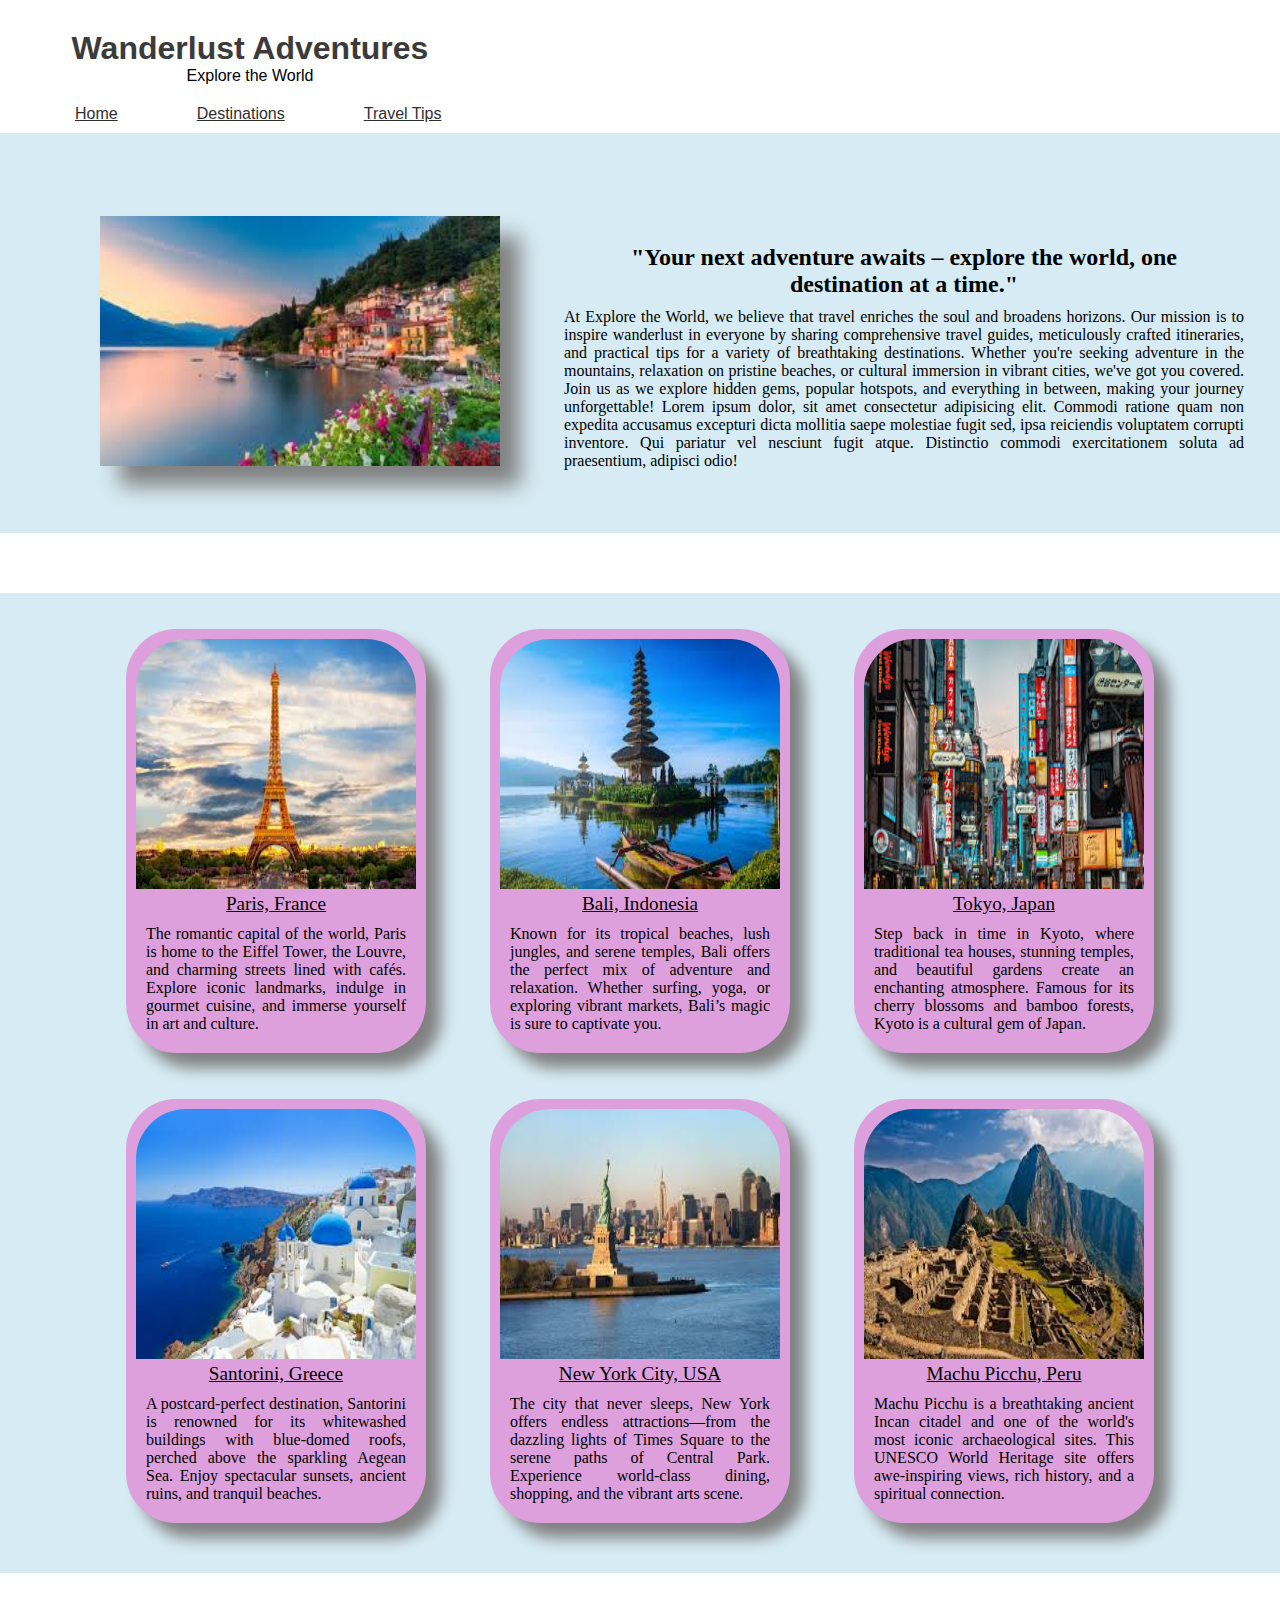
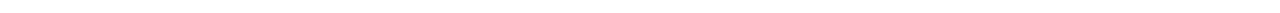
<file: day11_lists,css ways/Index.html>
<!DOCTYPE html>
<html lang="en">
  <head>
    <meta charset="UTF-8" />
    <meta name="viewport" content="width=device-width, initial-scale=1.0" />
    <title>Wanderlust Adventures</title>
    <link rel="stylesheet" href="Style.css" />
  </head>

  <body>
    <div id="header">
      <h1>Wanderlust Adventures</h1>
      <p>Explore the World</p>
    </div>
    <nav id="links">
      <a href="./Index.html">Home</a>
      <a href="./Destinations/Paris.html">Destinations</a>
      <a href="./TravelTips.html">Travel Tips</a>
    </nav>

    <div id="main">
      <div id="intro">
        <img src="./Images/intro.jpeg" id="introPic" />
        <p>
          <strong id="str"
            >"Your next adventure awaits – explore the world, one destination at
            a time."
          </strong>
          At Explore the World, we believe that travel enriches the soul and
          broadens horizons. Our mission is to inspire wanderlust in everyone by
          sharing comprehensive travel guides, meticulously crafted itineraries,
          and practical tips for a variety of breathtaking destinations. Whether
          you're seeking adventure in the mountains, relaxation on pristine
          beaches, or cultural immersion in vibrant cities, we've got you
          covered. Join us as we explore hidden gems, popular hotspots, and
          everything in between, making your journey unforgettable! Lorem ipsum
          dolor, sit amet consectetur adipisicing elit. Commodi ratione quam non
          expedita accusamus excepturi dicta mollitia saepe molestiae fugit sed,
          ipsa reiciendis voluptatem corrupti inventore. Qui pariatur vel
          nesciunt fugit atque. Distinctio commodi exercitationem soluta ad
          praesentium, adipisci odio!
        </p>
      </div>
    </div>

    <nav>
      <ul type="none" id="destinations">
        <li class="dest">
          <img src="./Images/paris.jpeg" />
          <a href="./Destinations/Paris.html">Paris, France</a>
          <p>
            The romantic capital of the world, Paris is home to the Eiffel
            Tower, the Louvre, and charming streets lined with cafés. Explore
            iconic landmarks, indulge in gourmet cuisine, and immerse yourself
            in art and culture.
          </p>
        </li>
        <li class="dest">
          <img src="./Images/bali.jpeg" id="bali" />
          <a href="./Destinations/Bali.html">Bali, Indonesia</a>
          <p>
            Known for its tropical beaches, lush jungles, and serene temples,
            Bali offers the perfect mix of adventure and relaxation. Whether
            surfing, yoga, or exploring vibrant markets, Bali’s magic is sure to
            captivate you.
          </p>
        </li>
        <li class="dest">
          <img src="./Images/tokyo.jpeg" alt="" />
          <a href="./Destinations/Tokyo.html">Tokyo, Japan</a>
          <p>
            Step back in time in Kyoto, where traditional tea houses, stunning
            temples, and beautiful gardens create an enchanting atmosphere.
            Famous for its cherry blossoms and bamboo forests, Kyoto is a
            cultural gem of Japan.
          </p>
        </li>
        <li class="dest">
          <img src="./Images/santorini.jpeg" alt="" />
          <a href="./Destinations/Santorini.html">Santorini, Greece</a>
          <p>
            A postcard-perfect destination, Santorini is renowned for its
            whitewashed buildings with blue-domed roofs, perched above the
            sparkling Aegean Sea. Enjoy spectacular sunsets, ancient ruins, and
            tranquil beaches.
          </p>
        </li>
        <li class="dest">
          <img src="./Images/newyork.jpeg" alt="" />
          <a href="./Destinations/Newyork.html">New York City, USA</a>
          <p>
            The city that never sleeps, New York offers endless attractions—from
            the dazzling lights of Times Square to the serene paths of Central
            Park. Experience world-class dining, shopping, and the vibrant arts
            scene.
          </p>
        </li>
        <li class="dest">
          <img src="./Images/machu.jpeg" alt="" />
          <a href="./Destinations/Machupichu.html">Machu Picchu, Peru</a>
          <p>
            Machu Picchu is a breathtaking ancient Incan citadel and one of the
            world's most iconic archaeological sites. This UNESCO World Heritage
            site offers awe-inspiring views, rich history, and a spiritual
            connection.
          </p>
        </li>
      </ul>
    </nav>
  </body>
</html>
</file>
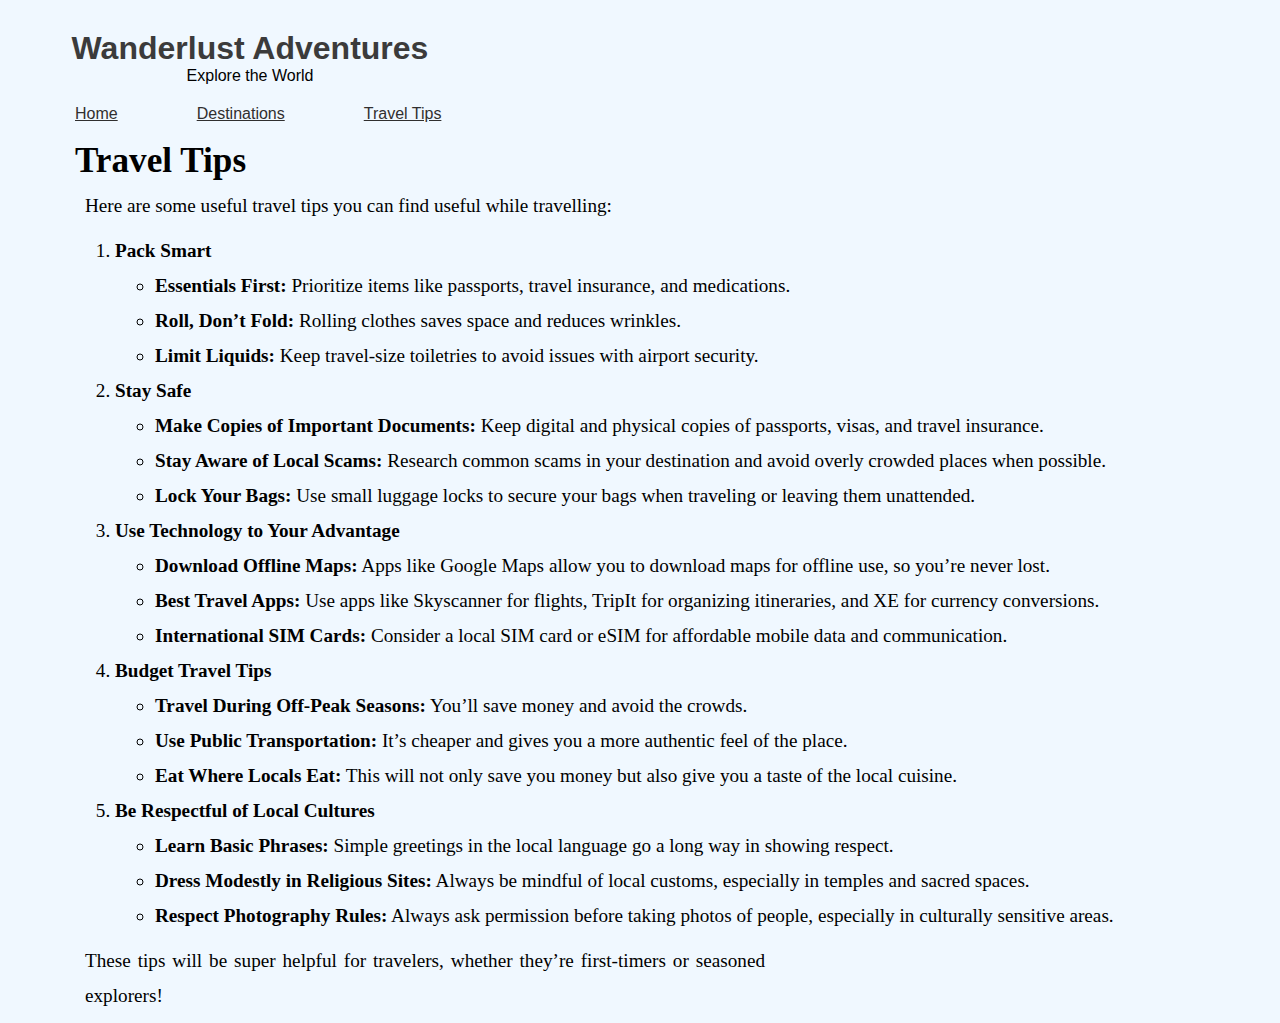
<file: day11_lists,css ways/TravelTips.html>
<!DOCTYPE html>
<html lang="en">
  <head>
    <meta charset="UTF-8" />
    <meta name="viewport" content="width=device-width, initial-scale=1.0" />
    <title>Travel Tips</title>
    <link rel="stylesheet" href="Style.css" />
  </head>
  <body id="travelTips">
    <div id="header">
      <h1>Wanderlust Adventures</h1>
      <p>Explore the World</p>
    </div>
    <nav id="links">
      <a href="./Index.html">Home</a>
      <a href="./Destinations/Paris.html">Destinations</a>
      <a href="./TravelTips.html">Travel Tips</a>
    </nav>
    <div id="main2">
      <h1 class="tipsList" id="th1">Travel Tips</h1>
      <p class="tipsList" id="tp">
        Here are some useful travel tips you can find useful while travelling:
      </p>
      <ol class="tipsList" id="ordList">
        <li><strong>Pack Smart</strong></li>
        <ul>
          <li>
            <strong>Essentials First:</strong> Prioritize items like passports,
            travel insurance, and medications.
          </li>
          <li>
            <strong>Roll, Don’t Fold:</strong> Rolling clothes saves space and
            reduces wrinkles.
          </li>
          <li>
            <strong>Limit Liquids:</strong> Keep travel-size toiletries to avoid
            issues with airport security.
          </li>
        </ul>
        <li><strong>Stay Safe</strong></li>
        <ul>
          <li>
            <strong>Make Copies of Important Documents:</strong> Keep digital
            and physical copies of passports, visas, and travel insurance.
          </li>
          <li>
            <strong>Stay Aware of Local Scams:</strong> Research common scams in
            your destination and avoid overly crowded places when possible.
          </li>
          <li>
            <strong>Lock Your Bags:</strong> Use small luggage locks to secure
            your bags when traveling or leaving them unattended.
          </li>
        </ul>

        <li><strong>Use Technology to Your Advantage</strong></li>
        <ul>
          <li>
            <strong>Download Offline Maps:</strong> Apps like Google Maps allow
            you to download maps for offline use, so you’re never lost.
          </li>
          <li>
            <strong>Best Travel Apps:</strong> Use apps like Skyscanner for
            flights, TripIt for organizing itineraries, and XE for currency
            conversions.
          </li>
          <li>
            <strong>International SIM Cards:</strong> Consider a local SIM card
            or eSIM for affordable mobile data and communication.
          </li>
        </ul>

        <li><strong>Budget Travel Tips</strong></li>
        <ul>
          <li>
            <strong>Travel During Off-Peak Seasons:</strong> You’ll save money
            and avoid the crowds.
          </li>
          <li>
            <strong>Use Public Transportation:</strong> It’s cheaper and gives
            you a more authentic feel of the place.
          </li>
          <li>
            <strong>Eat Where Locals Eat:</strong> This will not only save you
            money but also give you a taste of the local cuisine.
          </li>
        </ul>

        <li><strong>Be Respectful of Local Cultures</strong></li>
        <ul>
          <li>
            <strong>Learn Basic Phrases:</strong> Simple greetings in the local
            language go a long way in showing respect.
          </li>
          <li>
            <strong>Dress Modestly in Religious Sites:</strong> Always be
            mindful of local customs, especially in temples and sacred spaces.
          </li>
          <li>
            <strong>Respect Photography Rules:</strong> Always ask permission
            before taking photos of people, especially in culturally sensitive
            areas.
          </li>
        </ul>
      </ol>
      <p class="tipsList" id="tp1">
        These tips will be super helpful for travelers, whether they’re
        first-timers or seasoned explorers!
      </p>
    </div>
  </body>
</html>
</file>
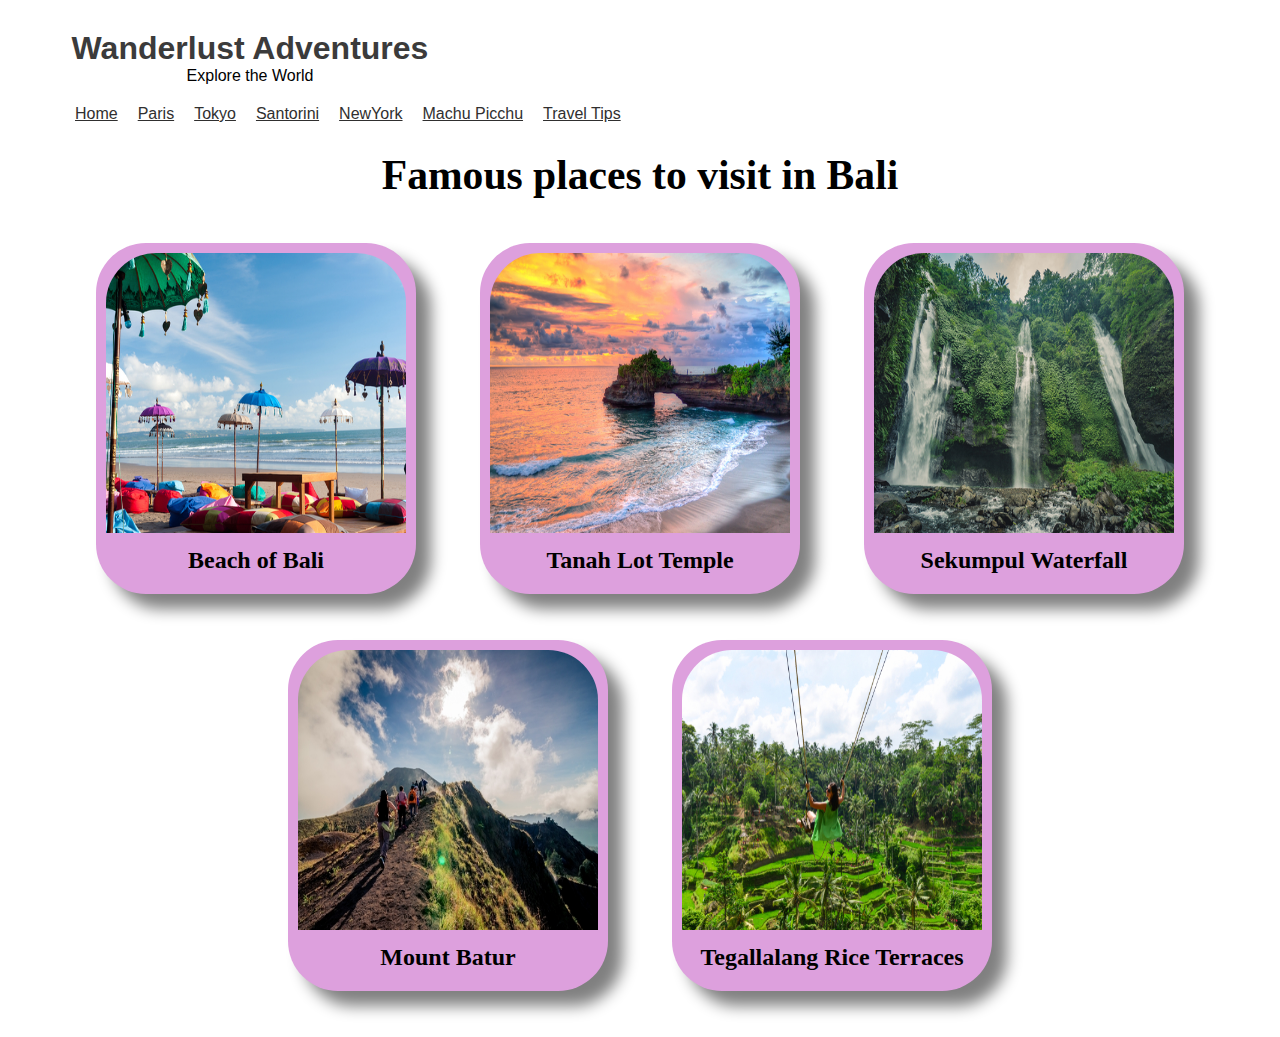
<file: day11_lists,css ways/Destinations/Bali.html>
<!DOCTYPE html>
<html lang="en">
  <head>
    <meta charset="UTF-8" />
    <meta name="viewport" content="width=device-width, initial-scale=1.0" />
    <title>Bali</title>
    <link rel="stylesheet" href="./Style destination.css" />
  </head>
  <body>
    <div id="header">
      <h1>Wanderlust Adventures</h1>
      <p>Explore the World</p>
    </div>

    <nav>
      <a href="../Index.html">Home</a> &nbsp; &nbsp;
      <a href="Paris.html">Paris</a> &nbsp; &nbsp;
      <a href="Tokyo.html">Tokyo</a> &nbsp; &nbsp;
      <a href="Santorini.html">Santorini</a> &nbsp; &nbsp;
      <a href="Newyork.html">NewYork</a> &nbsp; &nbsp;
      <a href="Machupichu.html">Machu Picchu</a> &nbsp; &nbsp;
      <a href="../TravelTips.html">Travel Tips</a>
    </nav>

    <h1>Famous places to visit in Bali</h1>
    <ul type="none">
      <li>
        <div class="place">
          <img src="../Images/beach.jpg" class="placePics" />
          <h2>Beach of Bali</h2>
        </div>
      </li>

      <li>
        <div class="place">
          <img src="../Images/temple.jpg" class="placePics" />
          <h2>Tanah Lot Temple</h2>
        </div>
      </li>

      <li>
        <div class="place">
          <img src="../Images/waterfall.jpg" class="placePics" />
          <h2>Sekumpul Waterfall</h2>
        </div>
      </li>

      <li>
        <div class="place">
          <img src="../Images/treking.jpg" class="placePics" />
          <h2>Mount Batur</h2>
        </div>
      </li>

      <li>
        <div class="place">
          <img src="../Images/Terraces.jpg" class="placePics" />
          <h2>Tegallalang Rice Terraces</h2>
        </div>
      </li>
    </ul>
  </body>
</html>
</file>
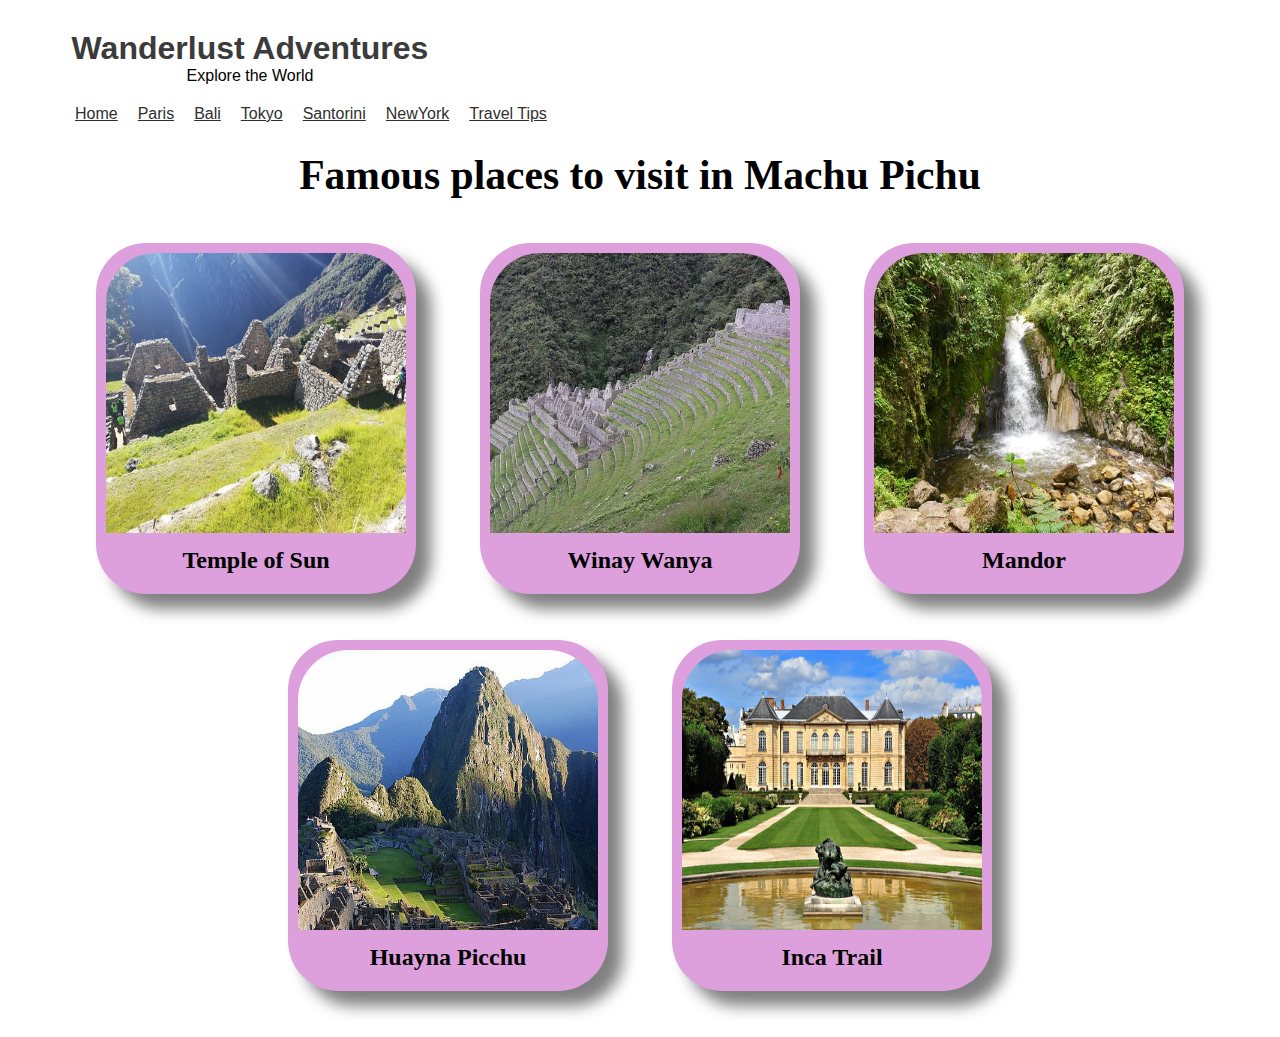
<file: day11_lists,css ways/Destinations/Machupichu.html>
<!DOCTYPE html>
<html lang="en">
  <head>
    <meta charset="UTF-8" />
    <meta name="viewport" content="width=device-width, initial-scale=1.0" />
    <title>Machu Pichu</title>
    <link rel="stylesheet" href="./Style destination.css" />
  </head>
  <body>
    <div id="header">
      <h1>Wanderlust Adventures</h1>
      <p>Explore the World</p>
    </div>
    <nav>
      <a href="../Index.html">Home</a> &nbsp; &nbsp;
      <a href="Paris.html">Paris</a> &nbsp; &nbsp;
      <a href="Bali.html">Bali</a> &nbsp; &nbsp;
      <a href="Tokyo.html">Tokyo</a> &nbsp; &nbsp;
      <a href="Santorini.html">Santorini</a> &nbsp; &nbsp;
      <a href="Newyork.html">NewYork</a> &nbsp; &nbsp;
      <a href="../TravelTips.html">Travel Tips</a>
    </nav>

    <h1>Famous places to visit in Machu Pichu</h1>
    <ul type="none">
      <li>
        <div class="place">
          <img src="../Images/m1.jpg" class="placePics" />
          <h2>Temple of Sun</h2>
        </div>
      </li>

      <li>
        <div class="place">
          <img src="../Images/m2.jpg" class="placePics" />
          <h2>Winay Wanya</h2>
        </div>
      </li>

      <li>
        <div class="place">
          <img src="../Images/m3.jpg" class="placePics" />
          <h2>Mandor</h2>
        </div>
      </li>

      <li>
        <div class="place">
          <img src="../Images/m4.jpg" class="placePics" />
          <h2>Huayna Picchu</h2>
        </div>
      </li>

      <li>
        <div class="place">
          <img src="../Images/rm.jpg" class="placePics" />
          <h2>Inca Trail</h2>
        </div>
      </li>
    </ul>
  </body>
</html>
</file>
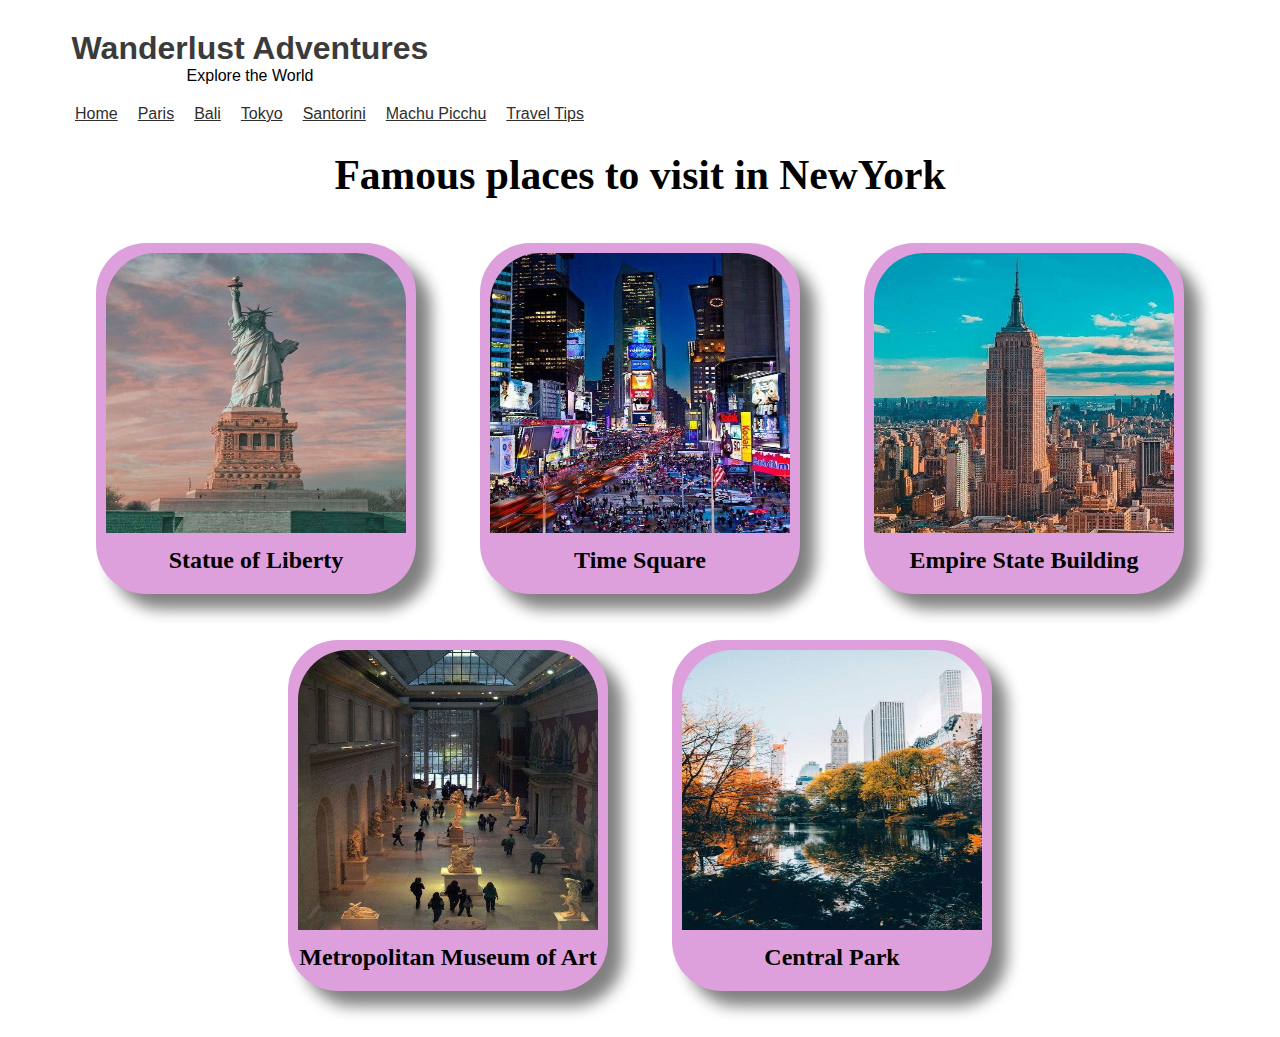
<file: day11_lists,css ways/Destinations/Newyork.html>
<!DOCTYPE html>
<html lang="en">
  <head>
    <meta charset="UTF-8" />
    <meta name="viewport" content="width=device-width, initial-scale=1.0" />
    <title>NewYork</title>
    <link rel="stylesheet" href="./Style destination.css" />
  </head>
  <body>
    <div id="header">
      <h1>Wanderlust Adventures</h1>
      <p>Explore the World</p>
    </div>
    <nav>
      <a href="../Index.html">Home</a> &nbsp; &nbsp;
      <a href="Paris.html">Paris</a> &nbsp; &nbsp;
      <a href="Bali.html">Bali</a> &nbsp; &nbsp;
      <a href="Tokyo.html">Tokyo</a> &nbsp; &nbsp;
      <a href="Santorini.html">Santorini</a> &nbsp; &nbsp;
      <a href="Machupichu.html">Machu Picchu</a> &nbsp; &nbsp;
      <a href="../TravelTips.html">Travel Tips</a>
    </nav>

    <h1>Famous places to visit in NewYork</h1>
    <ul type="none">
      <li>
        <div class="place">
          <img src="../Images/N1.jpg" class="placePics" />
          <h2>Statue of Liberty</h2>
        </div>
      </li>

      <li>
        <div class="place">
          <img src="../Images/N2.jpg" class="placePics" />
          <h2>Time Square</h2>
        </div>
      </li>

      <li>
        <div class="place">
          <img src="../Images/N3.jpg" class="placePics" />
          <h2>Empire State Building</h2>
        </div>
      </li>

      <li>
        <div class="place">
          <img src="../Images/N4.jpg" class="placePics" />
          <h2>Metropolitan Museum of Art</h2>
        </div>
      </li>

      <li>
        <div class="place">
          <img src="../Images/N5.jpg" class="placePics" />
          <h2>Central Park</h2>
        </div>
      </li>
    </ul>
  </body>
</html>
</file>
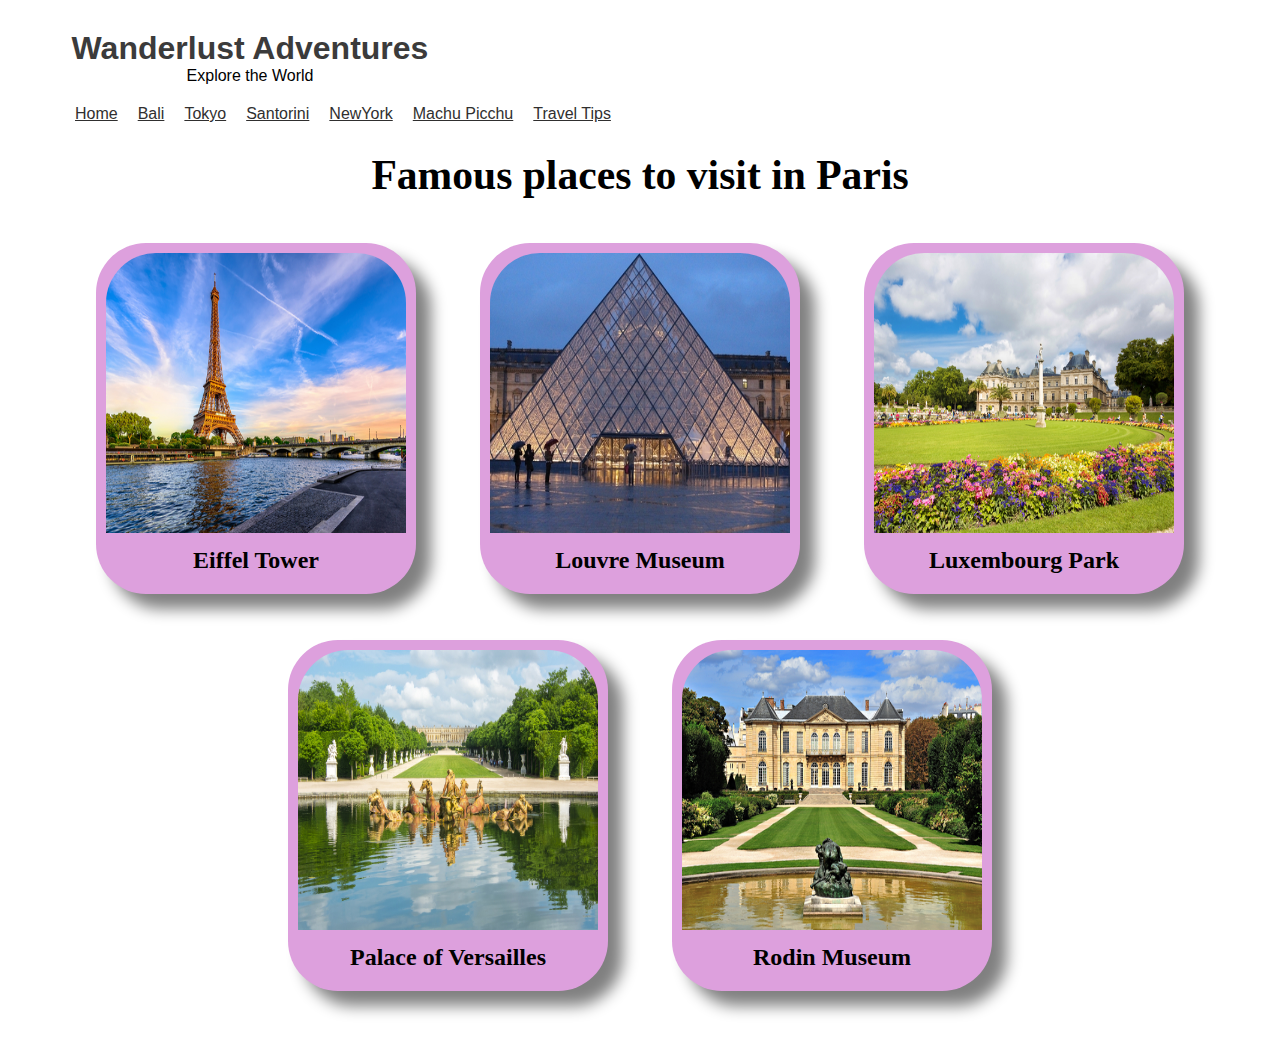
<file: day11_lists,css ways/Destinations/Paris.html>
<!DOCTYPE html>
<html lang="en">
  <head>
    <meta charset="UTF-8" />
    <meta name="viewport" content="width=device-width, initial-scale=1.0" />
    <title>Paris</title>
    <link rel="stylesheet" href="./Style destination.css" />
  </head>
  <body>
    <div id="header">
      <h1>Wanderlust Adventures</h1>
      <p>Explore the World</p>
    </div>
    <nav>
      <a href="../Index.html">Home</a> &nbsp; &nbsp;
      <a href="Bali.html">Bali</a> &nbsp; &nbsp;
      <a href="Tokyo.html">Tokyo</a> &nbsp; &nbsp;
      <a href="Santorini.html">Santorini</a> &nbsp; &nbsp;
      <a href="Newyork.html">NewYork</a> &nbsp; &nbsp;
      <a href="Machupichu.html">Machu Picchu</a> &nbsp; &nbsp;
      <a href="../TravelTips.html">Travel Tips</a>
    </nav>

    <h1>Famous places to visit in Paris</h1>
    <ul type="none">
      <li>
        <div class="place">
          <img src="../Images/ET.jpg" class="placePics" />
          <h2>Eiffel Tower</h2>
        </div>
      </li>

      <li>
        <div class="place">
          <img src="../Images/lm.jpg" class="placePics" />
          <h2>Louvre Museum</h2>
        </div>
      </li>

      <li>
        <div class="place">
          <img src="../Images/lp.jpg" class="placePics" />
          <h2>Luxembourg Park</h2>
        </div>
      </li>

      <li>
        <div class="place">
          <img src="../Images/pof.jpg" class="placePics" />
          <h2>Palace of Versailles</h2>
        </div>
      </li>

      <li>
        <div class="place">
          <img src="../Images/rm.jpg" class="placePics" />
          <h2>Rodin Museum</h2>
        </div>
      </li>
    </ul>
  </body>
</html>
</file>
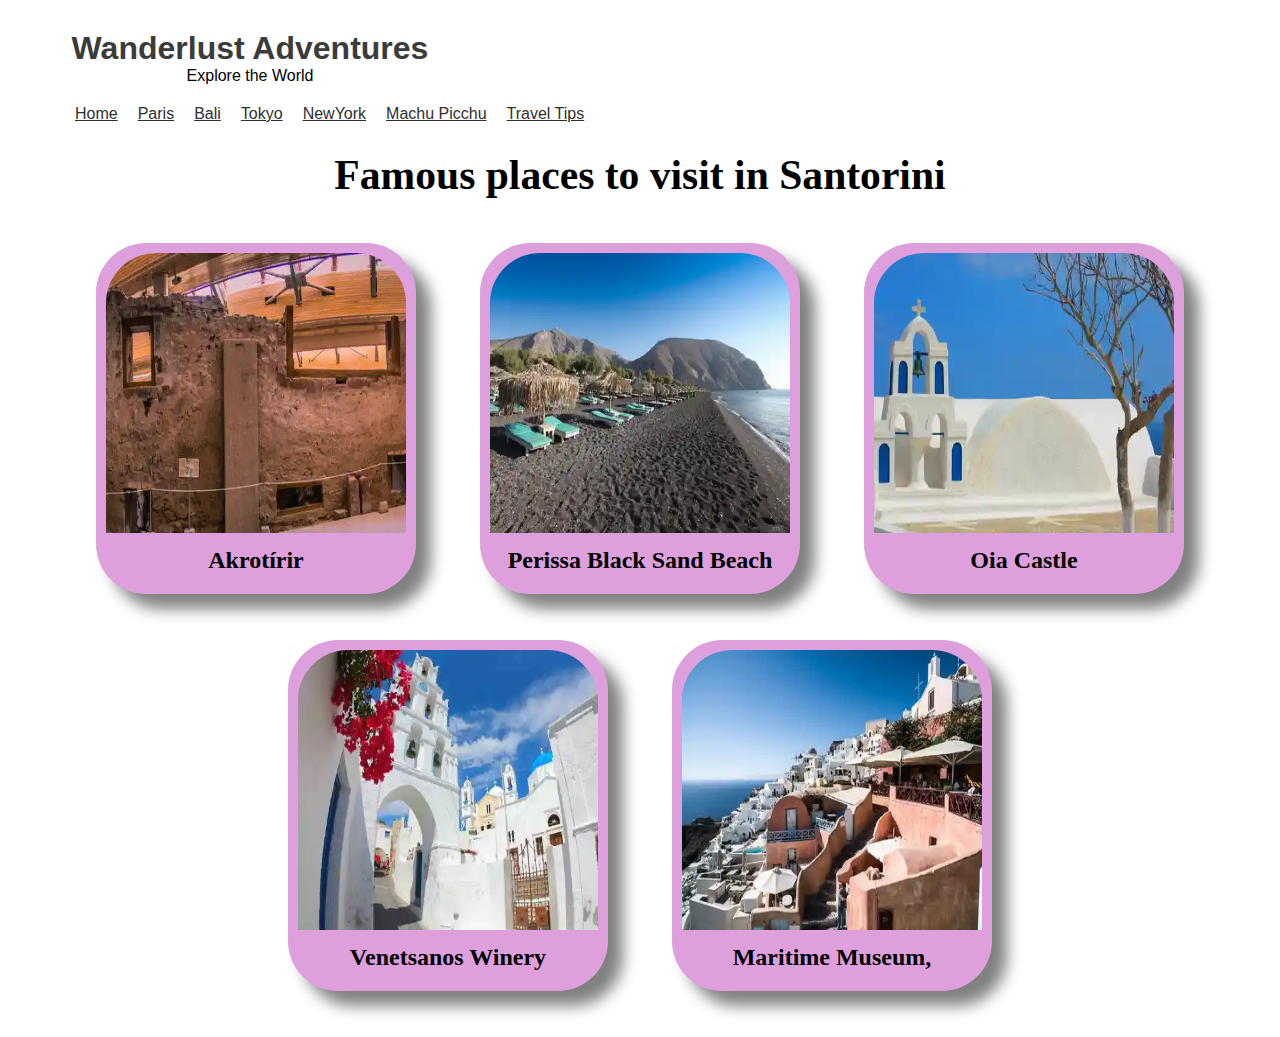
<file: day11_lists,css ways/Destinations/Santorini.html>
<!DOCTYPE html>
<html lang="en">
  <head>
    <meta charset="UTF-8" />
    <meta name="viewport" content="width=device-width, initial-scale=1.0" />
    <title>Santorini</title>
    <link rel="stylesheet" href="./Style destination.css" />
  </head>
  <body>
    <div id="header">
      <h1>Wanderlust Adventures</h1>
      <p>Explore the World</p>
    </div>

    <nav>
      <a href="../Index.html">Home</a> &nbsp; &nbsp;
      <a href="Paris.html">Paris</a> &nbsp; &nbsp;
      <a href="Bali.html">Bali</a> &nbsp; &nbsp;
      <a href="Tokyo.html">Tokyo</a> &nbsp; &nbsp;
      <a href="Newyork.html">NewYork</a> &nbsp; &nbsp;
      <a href="Machupichu.html">Machu Picchu</a> &nbsp; &nbsp;
      <a href="../TravelTips.html">Travel Tips</a>
    </nav>

    <h1>Famous places to visit in Santorini</h1>
    <ul type="none">
      <li>
        <div class="place">
          <img src="../Images/S1.webp" class="placePics" />
          <h2>Akrotírir</h2>
        </div>
      </li>

      <li>
        <div class="place">
          <img src="../Images/s2.webp" class="placePics" />
          <h2>Perissa Black Sand Beach</h2>
        </div>
      </li>

      <li>
        <div class="place">
          <img src="../Images/s3.webp" class="placePics" />
          <h2>Oia Castle</h2>
        </div>
      </li>

      <li>
        <div class="place">
          <img src="../Images/s4.webp" class="placePics" />
          <h2>Venetsanos Winery</h2>
        </div>
      </li>

      <li>
        <div class="place">
          <img src="../Images/s5.webp" class="placePics" />
          <h2>Maritime Museum,</h2>
        </div>
      </li>
    </ul>
  </body>
</html>
</file>
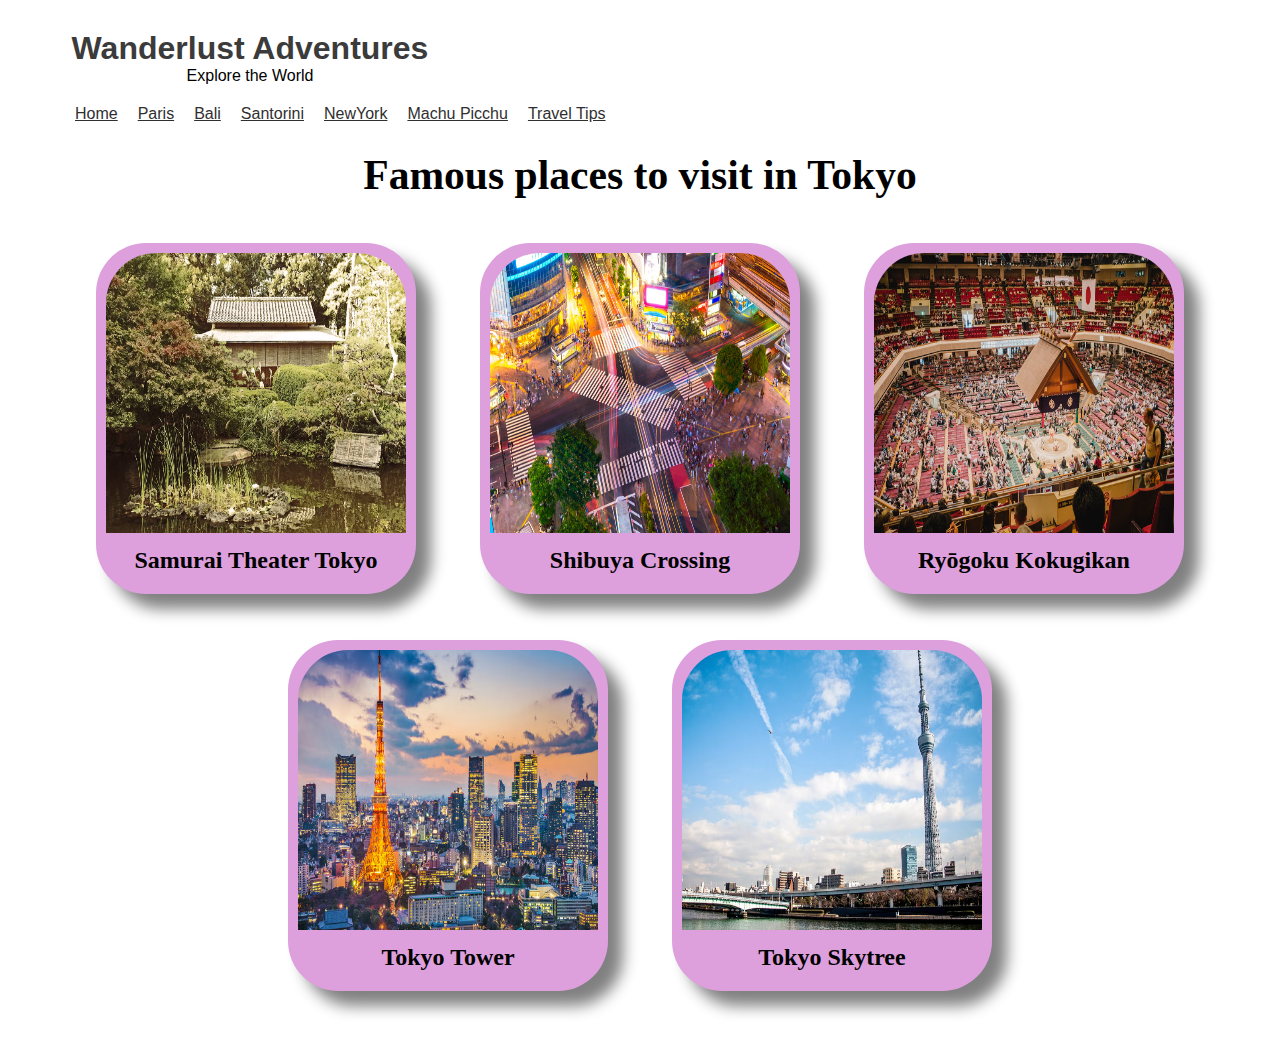
<file: day11_lists,css ways/Destinations/Tokyo.html>
<!DOCTYPE html>
<html lang="en">
  <head>
    <meta charset="UTF-8" />
    <meta name="viewport" content="width=device-width, initial-scale=1.0" />
    <title>Tokyo</title>
    <link rel="stylesheet" href="./Style destination.css" />
  </head>
  <body>
    <div id="header">
      <h1>Wanderlust Adventures</h1>
      <p>Explore the World</p>
    </div>

    <nav>
      <a href="../Index.html">Home</a> &nbsp; &nbsp;
      <a href="Paris.html">Paris</a> &nbsp; &nbsp;
      <a href="Bali.html">Bali</a> &nbsp; &nbsp;
      <a href="Santorini.html">Santorini</a> &nbsp; &nbsp;
      <a href="Newyork.html">NewYork</a> &nbsp; &nbsp;
      <a href="Machupichu.html">Machu Picchu</a> &nbsp; &nbsp;
      <a href="../TravelTips.html">Travel Tips</a>
    </nav>

    <h1>Famous places to visit in Tokyo</h1>
    <ul type="none">
      <li>
        <div class="place">
          <img src="../Images/t1.avif" class="placePics" />
          <h2>Samurai Theater Tokyo</h2>
        </div>
      </li>

      <li>
        <div class="place">
          <img src="../Images/t2.avif" class="placePics" />
          <h2>Shibuya Crossing</h2>
        </div>
      </li>

      <li>
        <div class="place">
          <img src="../Images/t3.avif" class="placePics" />
          <h2>Ryōgoku Kokugikan</h2>
        </div>
      </li>

      <li>
        <div class="place">
          <img src="../Images/t4.avif" class="placePics" />
          <h2>Tokyo Tower</h2>
        </div>
      </li>

      <li>
        <div class="place">
          <img src="../Images/t5.avif" class="placePics" />
          <h2>Tokyo Skytree</h2>
        </div>
      </li>
    </ul>
  </body>
</html>
</file>
<file: day11_lists,css ways/Style.css>
*{
    box-sizing: border-box;
}

#main{
    background-color: rgb(214, 235, 243);
    height: 400px;
    padding-top: 75px;
    padding-bottom: 75px;
    padding-left: 100px;
    margin-top: 10px;
}

#intro{
    height: 250px;

}

div h2{
    display: inline-block;
    width: 500px;
    height: fit-content;
    margin: 0;
    text-align: center;
}

div #introPic{
    width: 400px;
    height: 250px;
    box-shadow: 20px 20px 20px grey;
}

div p{
    display: inline-block;
    width: 700px;
    height: fit-content;
    margin-left: 50px;
    text-align: justify;
    padding: 10px;
}

#str{
    display: inline-block;
    font-size: 1.5rem;
    text-align: center;
    padding: 10px 10px;
}

body{
    margin: 0;
}

#header{
    display: inline-block;
    padding-left: 50px;
    padding-bottom: 20px;
    padding-top: 30px;
    font-family: "Nunito Sans", sans-serif;
    width: 450px;
    text-align: center;
}

#header h1{
    margin:0;
    display: inline-block;
    width: fit-content;
    color: rgb(59, 59, 59);
}

#header p{
    margin: 0;
    padding: 0;
    display: inline-block;
    width: fit-content;
}

#links a{
    padding-left: 75px;
    font-family: "Nunito Sans", sans-serif;
    color: rgb(48, 47, 47);
}

#destinations{
    text-align: center;
    margin: 60px 0 40px 0;
    padding: 20px 0 20px 0;
    background-color: rgb(214, 235, 243);
}

.dest{
    background-color: plum;
    width: 300px;
    height: fit-content;
    border-radius: 50px;
    padding: 10px;
    box-shadow: 15px 15px 15px grey;
    display: inline-block;
    margin: 16px 30px 30px 30px ;
    text-align: center;
}

.dest img{
    width: 280px;
    height: 250px;
    box-shadow: none;
    border-radius: 50px 50px 0 0;
    
}

.dest a{
    color: black;
    font-size: 1.2rem;
}

.dest p{
    text-align: justify;
    margin: 10px;
}

#travelTips{
    background-color: aliceblue;
}

.tipsList{
    margin: 0 0 0 75px;
}

#ordList{
    margin: 0 0 0 75px;
    font-size: 1.2rem;
}

#main2{
    margin-top: 20px;
    line-height: 35px;
}

#th1{
    font-size: 2.2rem;
}

#tp, #tp1{
    font-size: 1.2rem;
}
</file>
<file: day11_lists,css ways/Destinations/Style destination.css>
*{
    box-sizing: border-box;
}

#header{
    display: inline-block;
    padding-left: 50px;
    padding-bottom: 20px;
    padding-top: 30px;
    font-family: "Nunito Sans", sans-serif;
    height: 105px;
    width: 450px;
    text-align: center;
    margin: 0;
}

#header h1{
    margin:0;
    display: inline-block;
    width: fit-content;
    color: rgb(59, 59, 59);
    font-size: 32px;
}

#header p{
    margin: 0;
    padding: 0;
    display: inline-block;
    width: fit-content;
}

.placePics{
    width: 300px;
    border-radius: 50px 50px 0 0;
    height: 280px;
}

.place{
    background-color: plum;
    width: 320px;
    border-radius: 50px;
    padding: 10px;
    box-shadow: 15px 15px 15px grey;
    display: inline-block;
    margin: 16px 30px 30px 30px ;
    text-align: center;
}

.place h2{
    margin: 10px 0;
}

li{
    display: inline-block;
}

ul{
    text-align: center;
    padding: 0;
}

h1{
    text-align: center;
    font-size: 2.6rem;
}

nav a{
    font-family: "Nunito Sans", sans-serif;
    color: rgb(48, 47, 47);
}

nav{
    margin: 0 0 0 75px;
}

body{
    margin: 0;
}
</file>
